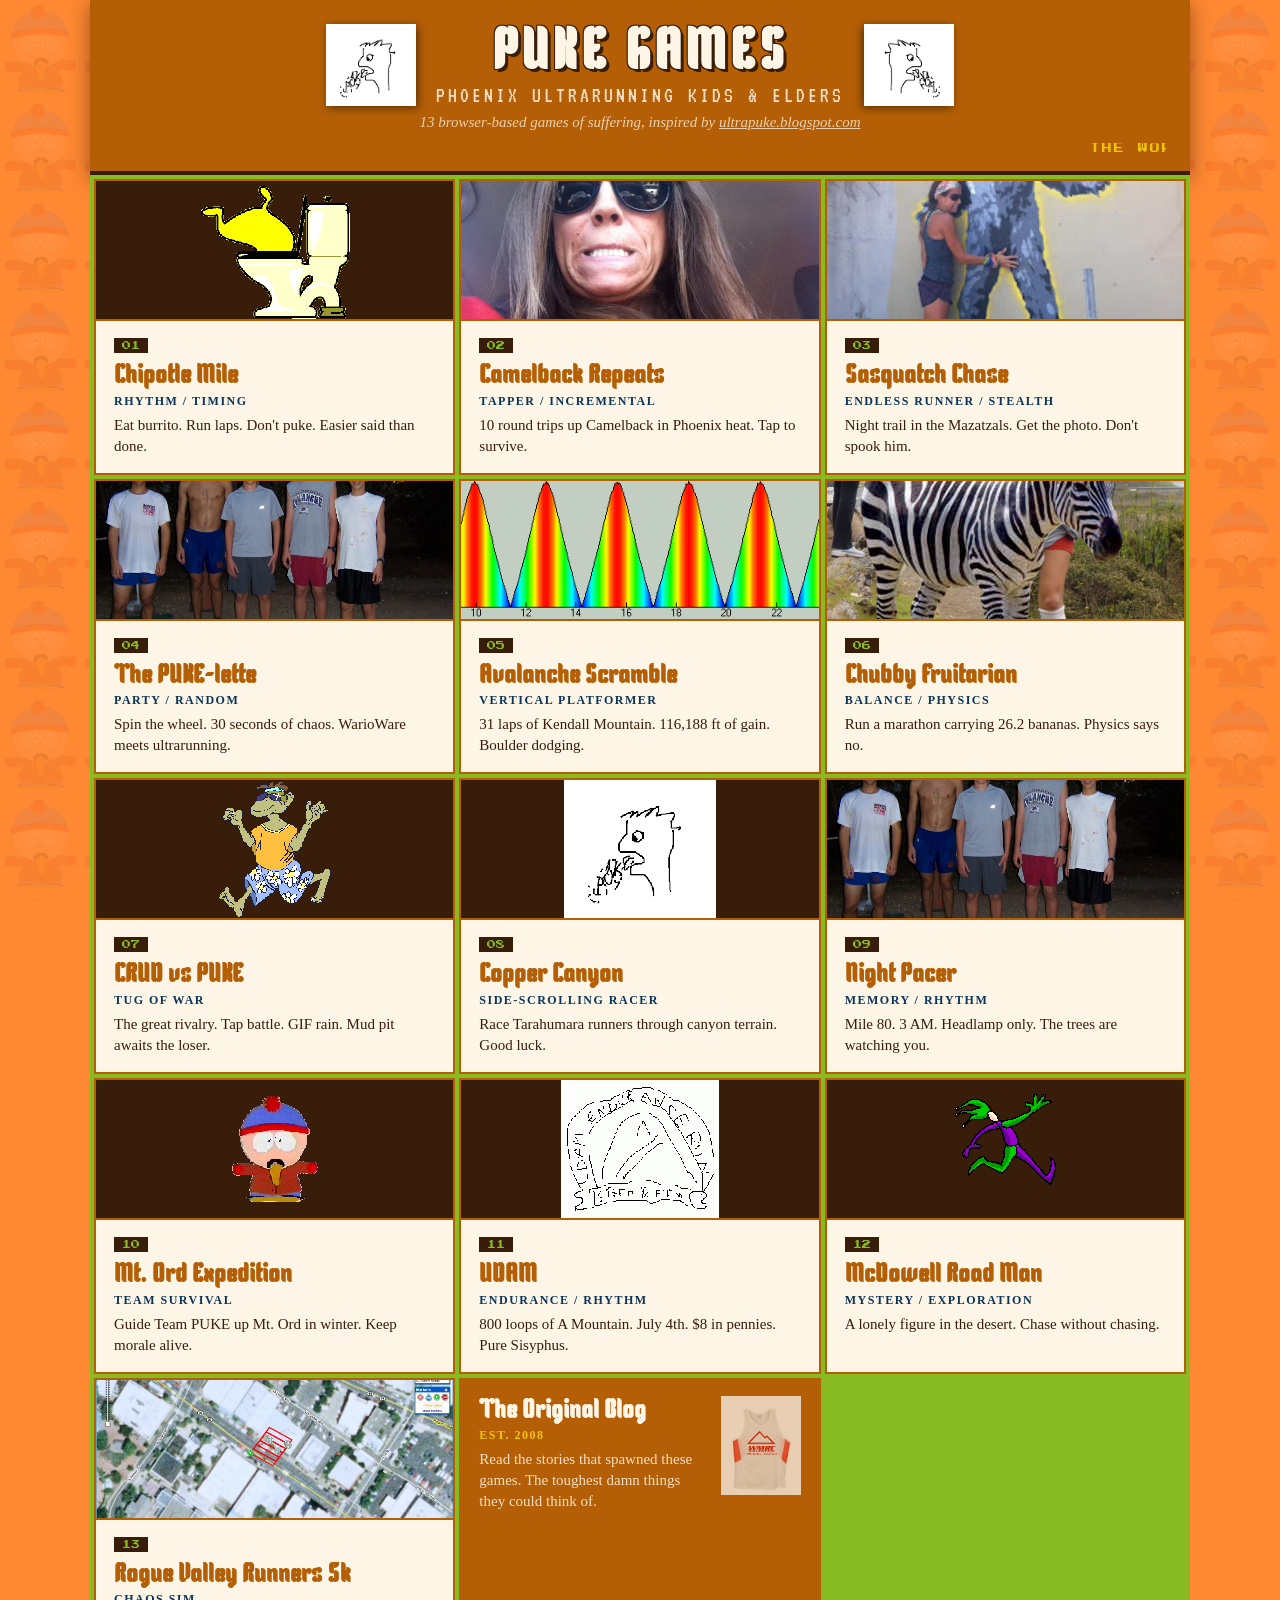
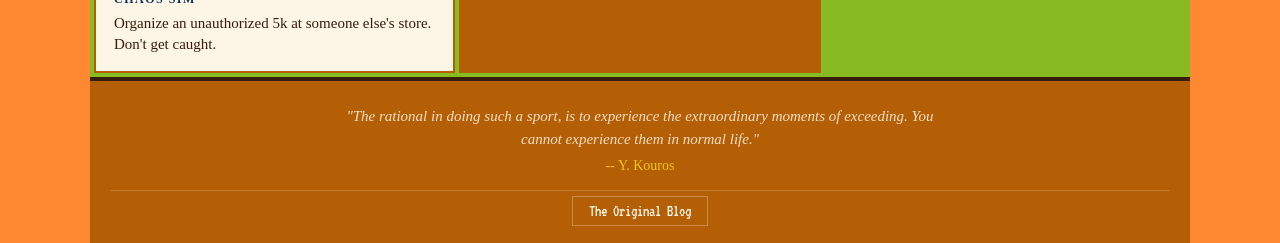
<file: index.html>
<!DOCTYPE html>
<html lang="en">
<head>
    <meta charset="UTF-8">
    <meta name="viewport" content="width=device-width, initial-scale=1.0">
    <title>PUKE Games - Phoenix Ultrarunning Kids & Elders</title>
    <link rel="stylesheet" href="shared/style.css">
    <link rel="stylesheet" href="shared/hub.css">
    <meta name="description" content="13 browser-based games inspired by the legends and lunacy of Phoenix Ultrarunning Kids & Elders (PUKE).">
</head>
<body>
    <!-- Tiled background like the original blog -->
    <div class="blog-bg"></div>

    <div class="hub-wrapper">
        <header class="hub-header">
            <div class="header-top">
                <img src="assets/puke-shirt.gif" alt="PUKE Logo" class="puke-logo">
                <div class="header-text">
                    <h1>PUKE GAMES</h1>
                    <div class="subtitle">Phoenix Ultrarunning Kids & Elders</div>
                </div>
                <img src="assets/puke-shirt.gif" alt="PUKE Logo" class="puke-logo puke-logo-right">
            </div>
            <div class="tagline">13 browser-based games of suffering, inspired by <a href="https://ultrapuke.blogspot.com" target="_blank" rel="noopener">ultrapuke.blogspot.com</a></div>
            <marquee behavior="scroll" direction="left" scrollamount="4" class="header-announce">THE WORLD NEEDS THE RE-BIRTH OF PUKE. &nbsp;&nbsp;&nbsp; THE WORLD NEEDS THE RE-BIRTH OF PUKE. &nbsp;&nbsp;&nbsp; THE WORLD NEEDS THE RE-BIRTH OF PUKE.</marquee>
        </header>

        <main class="hub-content">
            <div class="games-grid">
                <a href="games/chipotle-mile/" class="game-card featured">
                    <div class="card-img">
                        <img src="assets/dog-toilet.gif" alt="PUKE vibes" loading="lazy">
                    </div>
                    <div class="card-inner">
                        <div class="game-number">01</div>
                        <h2>Chipotle Mile</h2>
                        <div class="game-type">Rhythm / Timing</div>
                        <div class="game-desc">Eat burrito. Run laps. Don't puke. Easier said than done.</div>
                    </div>
                </a>

                <a href="games/camelback-repeats/" class="game-card featured">
                    <div class="card-img">
                        <img src="assets/camelback.jpg" alt="Camelback" loading="lazy">
                    </div>
                    <div class="card-inner">
                        <div class="game-number">02</div>
                        <h2>Camelback Repeats</h2>
                        <div class="game-type">Tapper / Incremental</div>
                        <div class="game-desc">10 round trips up Camelback in Phoenix heat. Tap to survive.</div>
                    </div>
                </a>

                <a href="games/sasquatch-chase/" class="game-card featured">
                    <div class="card-img">
                        <img src="assets/sasquatch-sighting.jpg" alt="Sasquatch sighting in the Mazatzals" loading="lazy">
                    </div>
                    <div class="card-inner">
                        <div class="game-number">03</div>
                        <h2>Sasquatch Chase</h2>
                        <div class="game-type">Endless Runner / Stealth</div>
                        <div class="game-desc">Night trail in the Mazatzals. Get the photo. Don't spook him.</div>
                    </div>
                </a>

                <a href="games/puke-lette/" class="game-card featured">
                    <div class="card-img">
                        <img src="assets/puke-runners.jpg" alt="PUKE runners" loading="lazy">
                    </div>
                    <div class="card-inner">
                        <div class="game-number">04</div>
                        <h2>The PUKE-lette</h2>
                        <div class="game-type">Party / Random</div>
                        <div class="game-desc">Spin the wheel. 30 seconds of chaos. WarioWare meets ultrarunning.</div>
                    </div>
                </a>

                <a href="games/avalanche-scramble/" class="game-card featured">
                    <div class="card-img">
                        <img src="assets/avalanche-profile.png" alt="Avalanche 50K elevation profile" loading="lazy">
                    </div>
                    <div class="card-inner">
                        <div class="game-number">05</div>
                        <h2>Avalanche Scramble</h2>
                        <div class="game-type">Vertical Platformer</div>
                        <div class="game-desc">31 laps of Kendall Mountain. 116,188 ft of gain. Boulder dodging.</div>
                    </div>
                </a>

                <a href="games/chubby-fruitarian/" class="game-card featured">
                    <div class="card-img">
                        <img src="assets/running-with-zebras.jpg" alt="Running with zebras" loading="lazy">
                    </div>
                    <div class="card-inner">
                        <div class="game-number">06</div>
                        <h2>Chubby Fruitarian</h2>
                        <div class="game-type">Balance / Physics</div>
                        <div class="game-desc">Run a marathon carrying 26.2 bananas. Physics says no.</div>
                    </div>
                </a>

                <a href="games/crud-vs-puke/" class="game-card featured">
                    <div class="card-img">
                        <img src="assets/ape-dude.gif" alt="The CRUD vs PUKE rivalry" loading="lazy">
                    </div>
                    <div class="card-inner">
                        <div class="game-number">07</div>
                        <h2>CRUD vs PUKE</h2>
                        <div class="game-type">Tug of War</div>
                        <div class="game-desc">The great rivalry. Tap battle. GIF rain. Mud pit awaits the loser.</div>
                    </div>
                </a>

                <a href="games/copper-canyon/" class="game-card featured">
                    <div class="card-img">
                        <img src="assets/puke-shirt.gif" alt="PUKE racing" loading="lazy">
                    </div>
                    <div class="card-inner">
                        <div class="game-number">08</div>
                        <h2>Copper Canyon</h2>
                        <div class="game-type">Side-Scrolling Racer</div>
                        <div class="game-desc">Race Tarahumara runners through canyon terrain. Good luck.</div>
                    </div>
                </a>

                <a href="games/night-pacer/" class="game-card featured">
                    <div class="card-img">
                        <img src="assets/kachina-night-run.jpg" alt="Kachina Relief 12-hour night run" loading="lazy">
                    </div>
                    <div class="card-inner">
                        <div class="game-number">09</div>
                        <h2>Night Pacer</h2>
                        <div class="game-type">Memory / Rhythm</div>
                        <div class="game-desc">Mile 80. 3 AM. Headlamp only. The trees are watching you.</div>
                    </div>
                </a>

                <a href="games/mt-ord/" class="game-card featured">
                    <div class="card-img">
                        <img src="assets/stan-puking.gif" alt="Mt. Ord suffering" loading="lazy">
                    </div>
                    <div class="card-inner">
                        <div class="game-number">10</div>
                        <h2>Mt. Ord Expedition</h2>
                        <div class="game-type">Team Survival</div>
                        <div class="game-desc">Guide Team PUKE up Mt. Ord in winter. Keep morale alive.</div>
                    </div>
                </a>

                <a href="games/udam/" class="game-card featured">
                    <div class="card-img">
                        <img src="assets/nicksucks.gif" alt="UDAM" loading="lazy">
                    </div>
                    <div class="card-inner">
                        <div class="game-number">11</div>
                        <h2>UDAM</h2>
                        <div class="game-type">Endurance / Rhythm</div>
                        <div class="game-desc">800 loops of A Mountain. July 4th. $8 in pennies. Pure Sisyphus.</div>
                    </div>
                </a>

                <a href="games/mcdowell-road-man/" class="game-card featured">
                    <div class="card-img">
                        <img src="assets/running-fool.gif" alt="The Road Man" loading="lazy">
                    </div>
                    <div class="card-inner">
                        <div class="game-number">12</div>
                        <h2>McDowell Road Man</h2>
                        <div class="game-type">Mystery / Exploration</div>
                        <div class="game-desc">A lonely figure in the desert. Chase without chasing.</div>
                    </div>
                </a>

                <a href="games/rogue-valley-5k/" class="game-card featured">
                    <div class="card-img">
                        <img src="assets/rogue-valley-5k.jpg" alt="Rogue Valley Runners 5K" loading="lazy">
                    </div>
                    <div class="card-inner">
                        <div class="game-number">13</div>
                        <h2>Rogue Valley Runners 5k</h2>
                        <div class="game-type">Chaos Sim</div>
                        <div class="game-desc">Organize an unauthorized 5k at someone else's store. Don't get caught.</div>
                    </div>
                </a>

                <a href="https://ultrapuke.blogspot.com" target="_blank" rel="noopener" class="game-card blog-card">
                    <div class="card-inner">
                        <img src="assets/wmrc-singlet.jpg" alt="WMRC Singlet" class="blog-card-img">
                        <h2>The Original Blog</h2>
                        <div class="game-type">Est. 2008</div>
                        <div class="game-desc">Read the stories that spawned these games. The toughest damn things they could think of.</div>
                    </div>
                </a>
            </div>
        </main>

        <footer class="hub-footer">
            <div class="footer-quote">"The rational in doing such a sport, is to experience the extraordinary moments of exceeding. You cannot experience them in normal life."</div>
            <div class="quote-author">-- Y. Kouros</div>
            <div class="footer-links">
                <a href="https://ultrapuke.blogspot.com" target="_blank" rel="noopener">The Original Blog</a>
            </div>
        </footer>
    </div>
    <!-- 90s cursor circle effect -->
    <script>
    (function() {
        var text = 'Ultra P.U.K.E. \u2022 ';
        var chars = text.split('');
        var radius = 60;
        var speed = 0.04;
        var angle = 0;
        var mouseX = -200, mouseY = -200;
        var curX = -200, curY = -200;
        var ease = 0.1;

        // Create character spans
        var els = [];
        chars.forEach(function(ch) {
            var span = document.createElement('span');
            span.textContent = ch;
            span.style.cssText =
                'position:fixed;top:0;left:0;pointer-events:none;z-index:9999;' +
                'font-family:"Press Start 2P",monospace;font-size:10px;font-weight:bold;' +
                'color:#f1c40f;text-shadow:1px 1px 0 #371d0a;' +
                'will-change:transform;';
            document.body.appendChild(span);
            els.push(span);
        });

        document.addEventListener('mousemove', function(e) {
            mouseX = e.clientX;
            mouseY = e.clientY;
        });

        function animate() {
            // Ease the circle center toward the mouse
            curX += (mouseX - curX) * ease;
            curY += (mouseY - curY) * ease;

            angle += speed;

            for (var i = 0; i < els.length; i++) {
                var a = angle + (i * (2 * Math.PI / els.length));
                var x = curX + Math.cos(a) * radius - 5;
                var y = curY + Math.sin(a) * radius - 6;
                els[i].style.transform = 'translate(' + x + 'px,' + y + 'px) rotate(' + (a + Math.PI/2) + 'rad)';
            }

            requestAnimationFrame(animate);
        }

        // Only run on non-touch devices (no point on mobile)
        if (!('ontouchstart' in window)) {
            animate();
        } else {
            els.forEach(function(el) { el.remove(); });
        }
    })();
    </script>
</body>
</html>
</file>
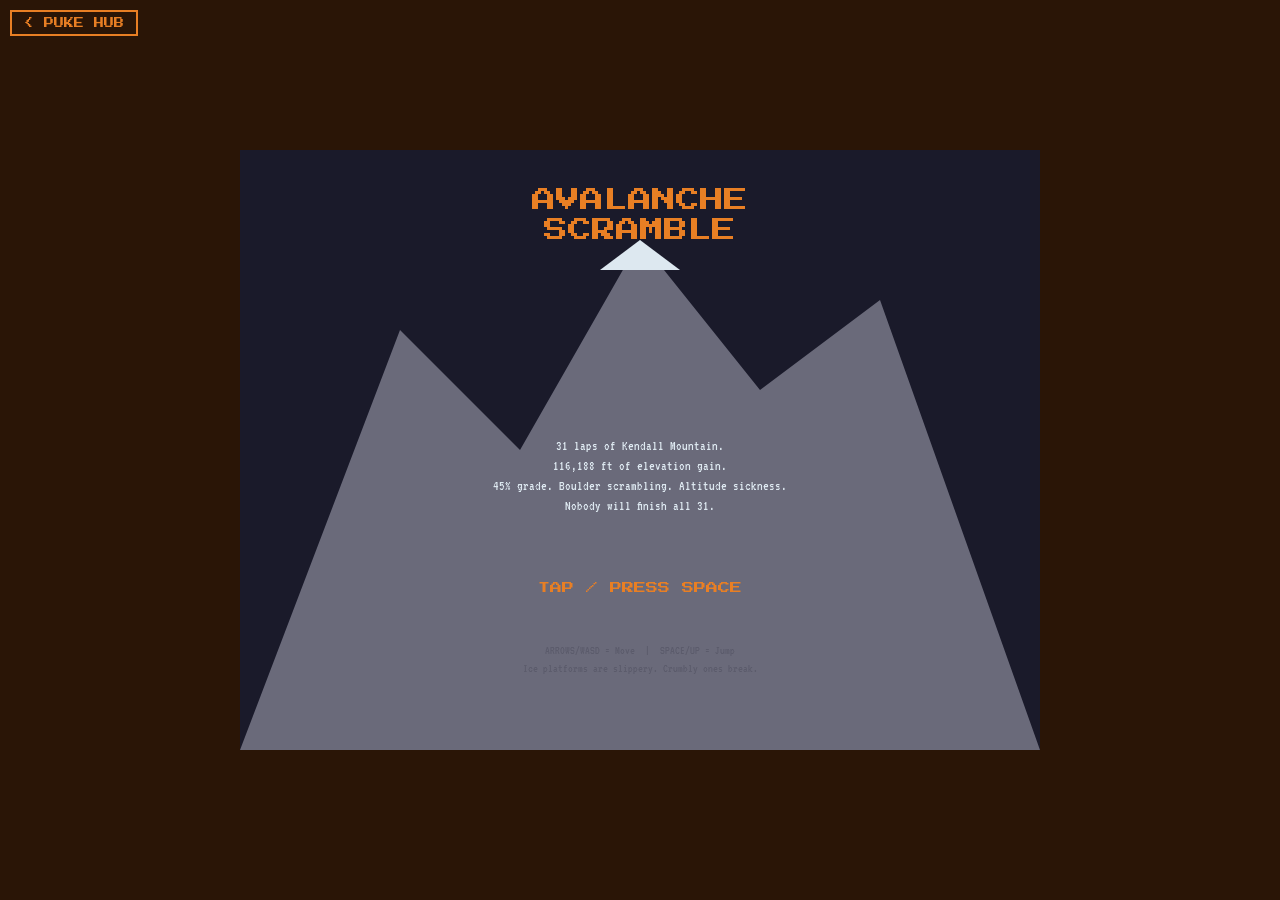
<file: games/avalanche-scramble/index.html>
<!DOCTYPE html>
<html lang="en">
<head>
    <meta charset="UTF-8">
    <meta name="viewport" content="width=device-width, initial-scale=1.0">
    <title>Avalanche Scramble - PUKE Games</title>
    <link rel="stylesheet" href="../../shared/style.css">
</head>
<body>
    <a href="../../" class="back-btn">&lt; PUKE HUB</a>
    <div class="game-container">
        <canvas id="game"></canvas>
    </div>
    <script src="game.js"></script>
</body>
</html>
</file>
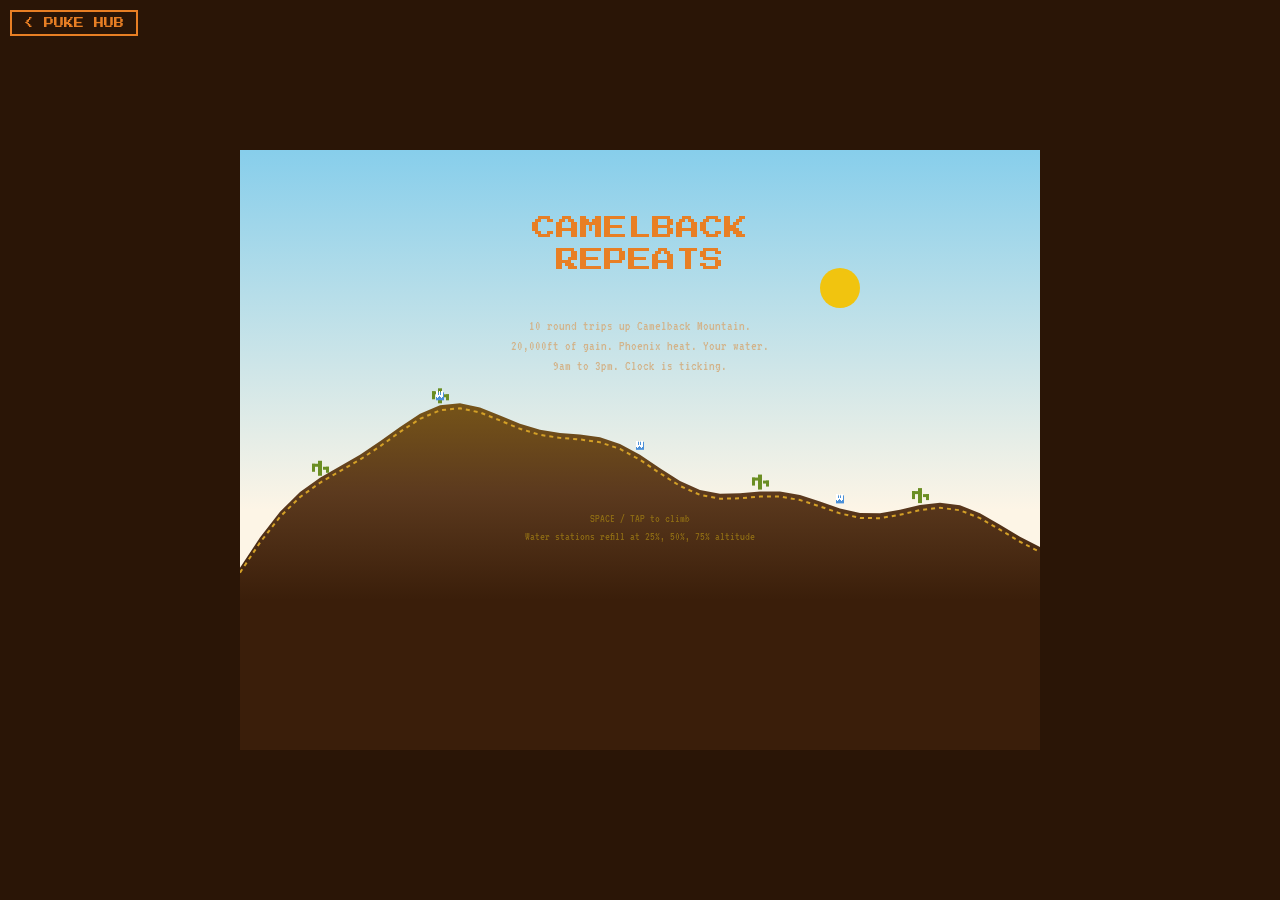
<file: games/camelback-repeats/index.html>
<!DOCTYPE html>
<html lang="en">
<head>
    <meta charset="UTF-8">
    <meta name="viewport" content="width=device-width, initial-scale=1.0">
    <title>Camelback Repeats - PUKE Games</title>
    <link rel="stylesheet" href="../../shared/style.css">
    <style>
        canvas { background: #1a0a02; }
    </style>
</head>
<body>
    <a href="../../" class="back-btn">&lt; PUKE HUB</a>
    <div class="game-container">
        <canvas id="game"></canvas>
    </div>
    <script src="game.js"></script>
</body>
</html>
</file>
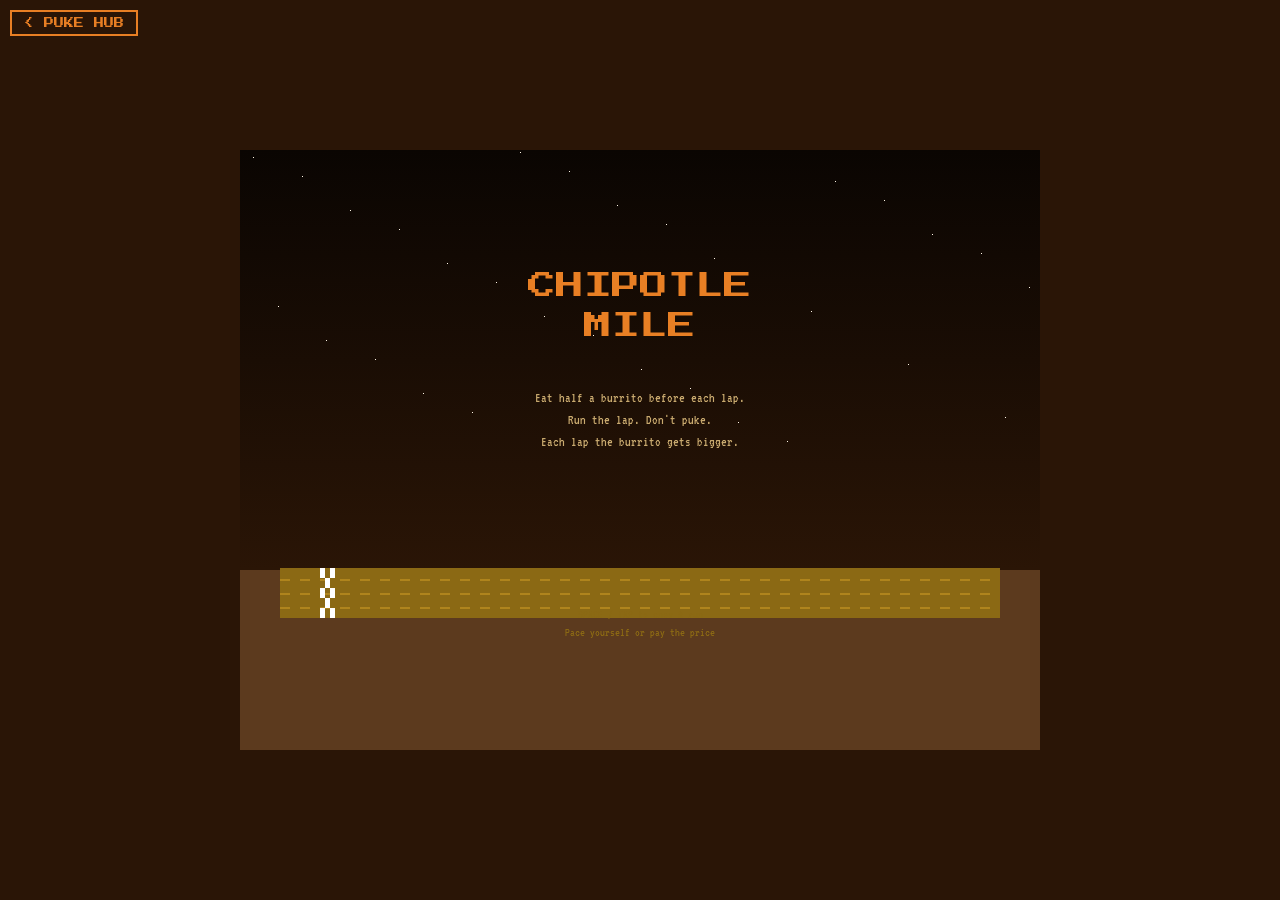
<file: games/chipotle-mile/index.html>
<!DOCTYPE html>
<html lang="en">
<head>
    <meta charset="UTF-8">
    <meta name="viewport" content="width=device-width, initial-scale=1.0">
    <title>Chipotle Mile - PUKE Games</title>
    <link rel="stylesheet" href="../../shared/style.css">
    <style>
        canvas { background: #1a0a02; }
    </style>
</head>
<body>
    <a href="../../" class="back-btn">&lt; PUKE HUB</a>
    <div class="game-container">
        <canvas id="game"></canvas>
    </div>
    <script src="game.js"></script>
</body>
</html>
</file>
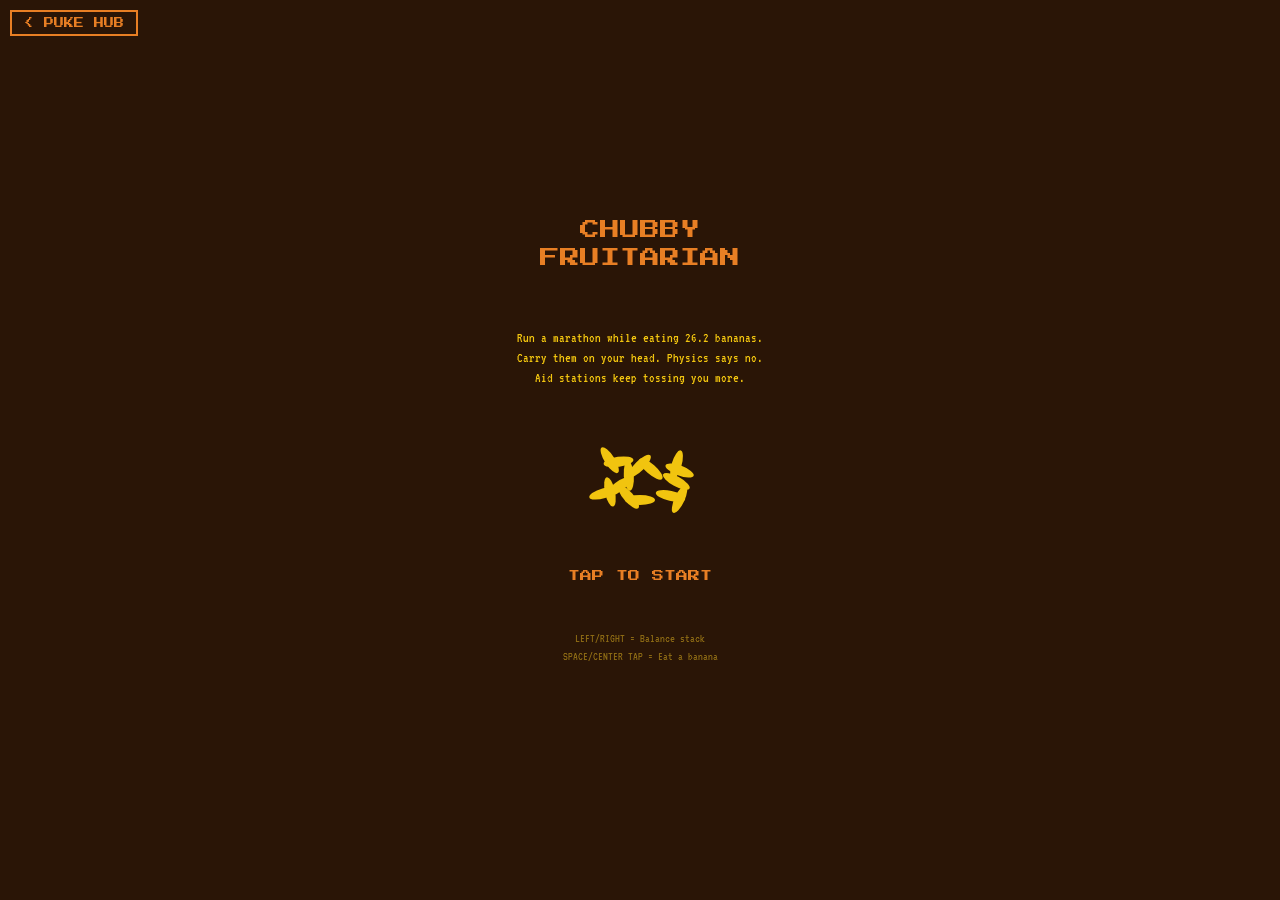
<file: games/chubby-fruitarian/index.html>
<!DOCTYPE html>
<html lang="en">
<head>
    <meta charset="UTF-8">
    <meta name="viewport" content="width=device-width, initial-scale=1.0">
    <title>Chubby Fruitarian - PUKE Games</title>
    <link rel="stylesheet" href="../../shared/style.css">
</head>
<body>
    <a href="../../" class="back-btn">&lt; PUKE HUB</a>
    <div class="game-container">
        <canvas id="game"></canvas>
    </div>
    <script src="game.js"></script>
</body>
</html>
</file>
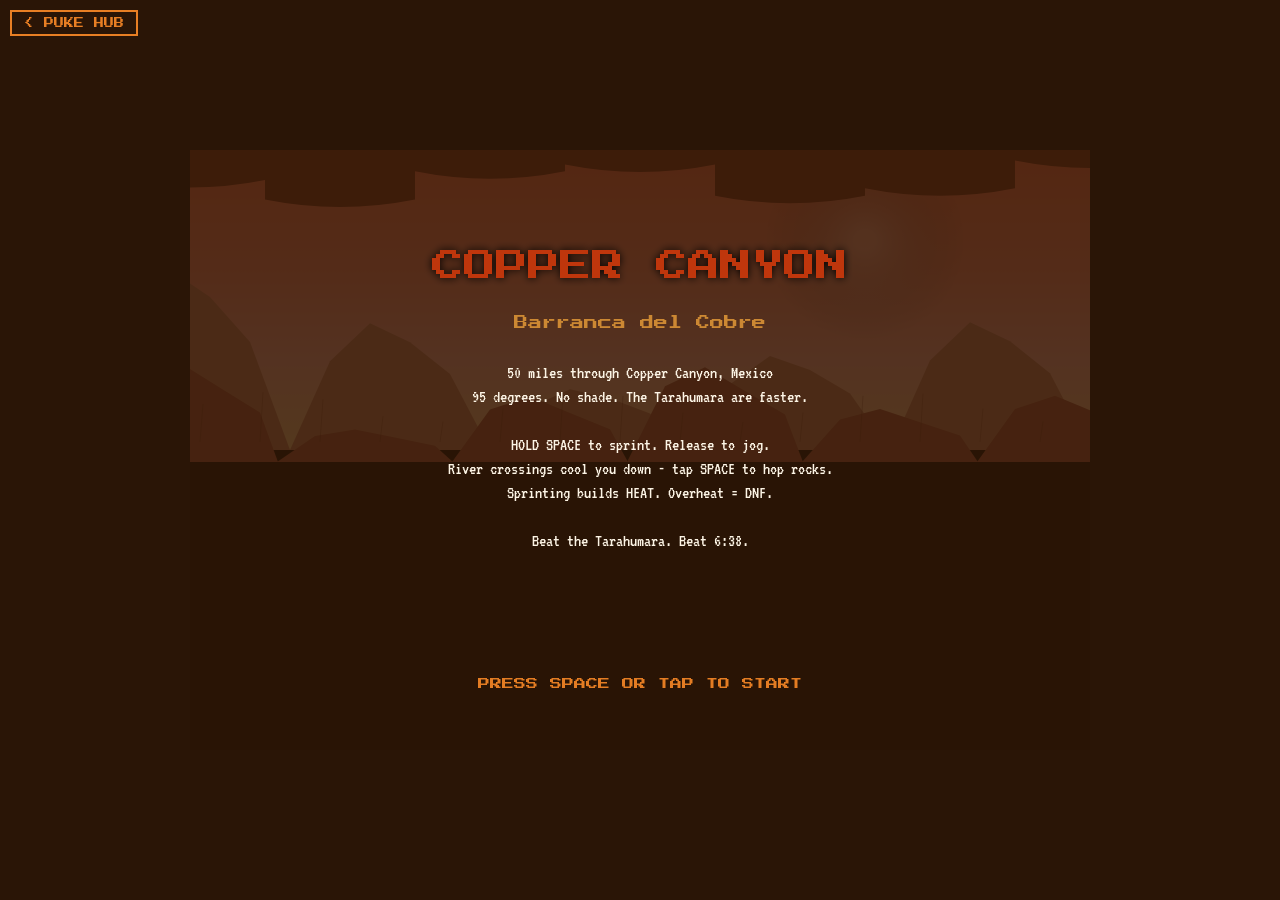
<file: games/copper-canyon/index.html>
<!DOCTYPE html>
<html lang="en">
<head>
    <meta charset="UTF-8">
    <meta name="viewport" content="width=device-width, initial-scale=1.0">
    <title>Copper Canyon - PUKE Games</title>
    <link rel="stylesheet" href="../../shared/style.css">
</head>
<body>
    <a href="../../" class="back-btn">&lt; PUKE HUB</a>
    <div class="game-container">
        <canvas id="game"></canvas>
    </div>
    <script src="game.js"></script>
</body>
</html>
</file>
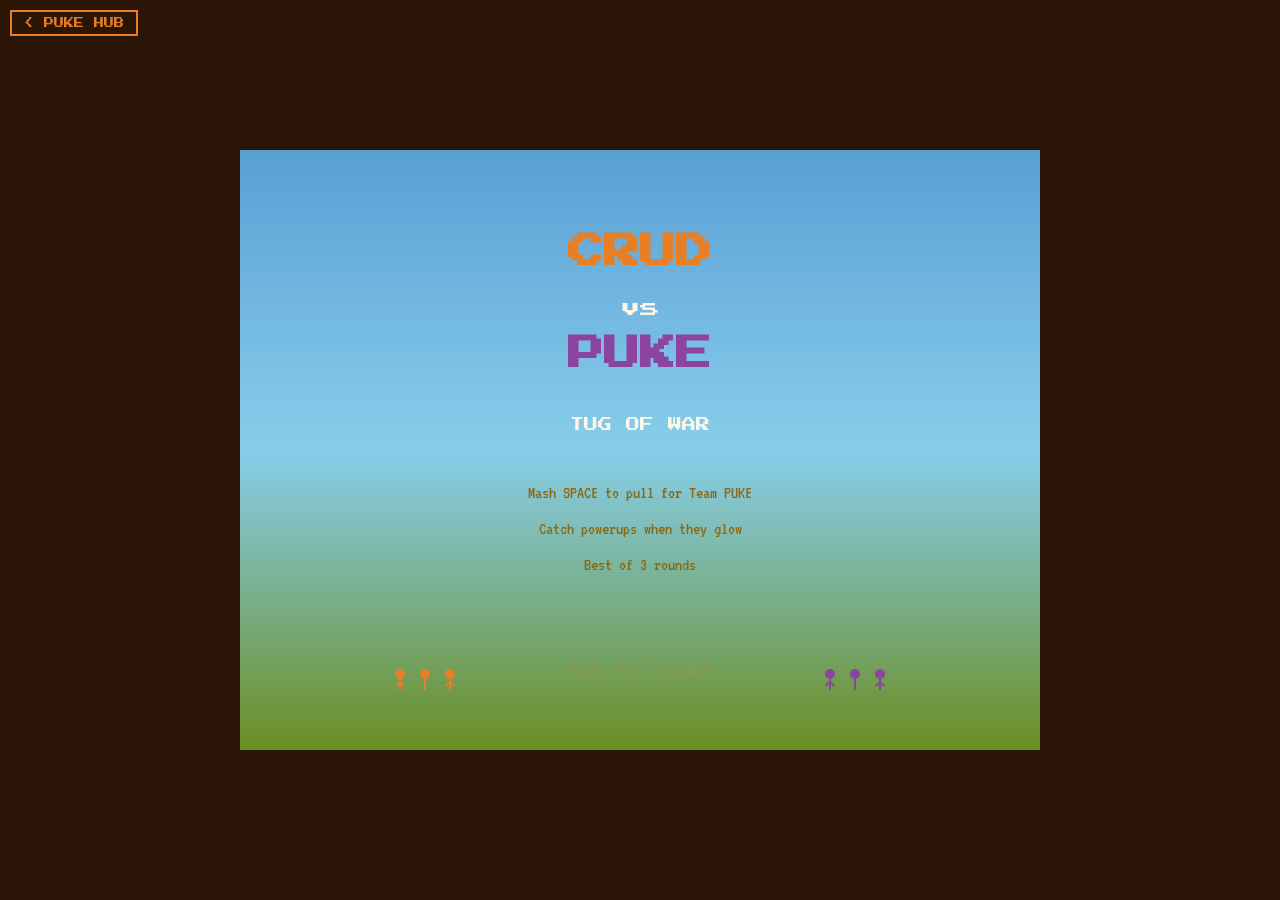
<file: games/crud-vs-puke/index.html>
<!DOCTYPE html>
<html lang="en">
<head>
    <meta charset="UTF-8">
    <meta name="viewport" content="width=device-width, initial-scale=1.0">
    <title>CRUD vs PUKE - PUKE Games</title>
    <link rel="stylesheet" href="../../shared/style.css">
</head>
<body>
    <a href="../../" class="back-btn">&lt; PUKE HUB</a>
    <div class="game-container">
        <canvas id="game"></canvas>
    </div>
    <script src="game.js"></script>
</body>
</html>
</file>
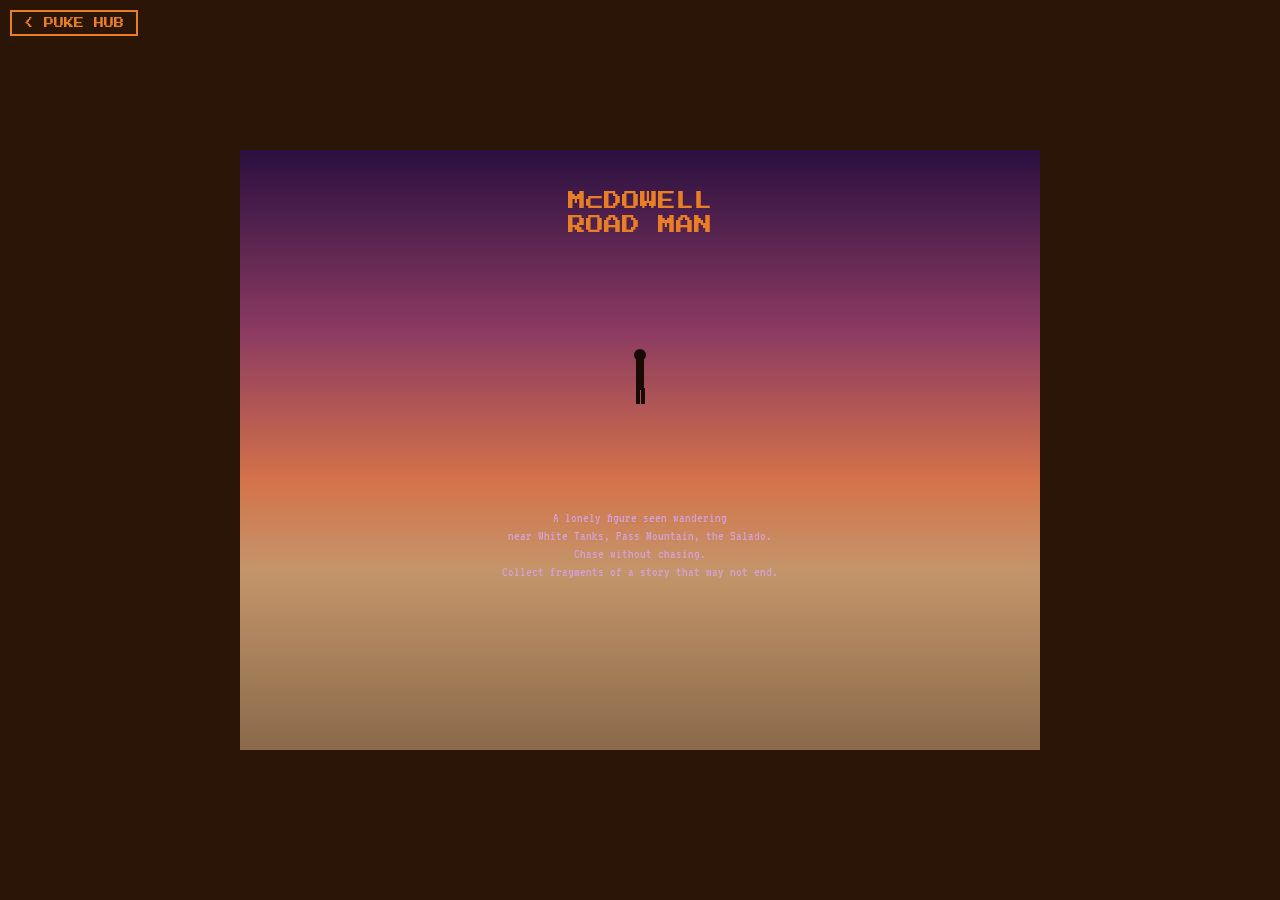
<file: games/mcdowell-road-man/index.html>
<!DOCTYPE html>
<html lang="en">
<head>
    <meta charset="UTF-8">
    <meta name="viewport" content="width=device-width, initial-scale=1.0">
    <title>McDowell Road Man - PUKE Games</title>
    <link rel="stylesheet" href="../../shared/style.css">
</head>
<body>
    <a href="../../" class="back-btn">&lt; PUKE HUB</a>
    <div class="game-container">
        <canvas id="game"></canvas>
    </div>
    <script src="game.js"></script>
</body>
</html>
</file>
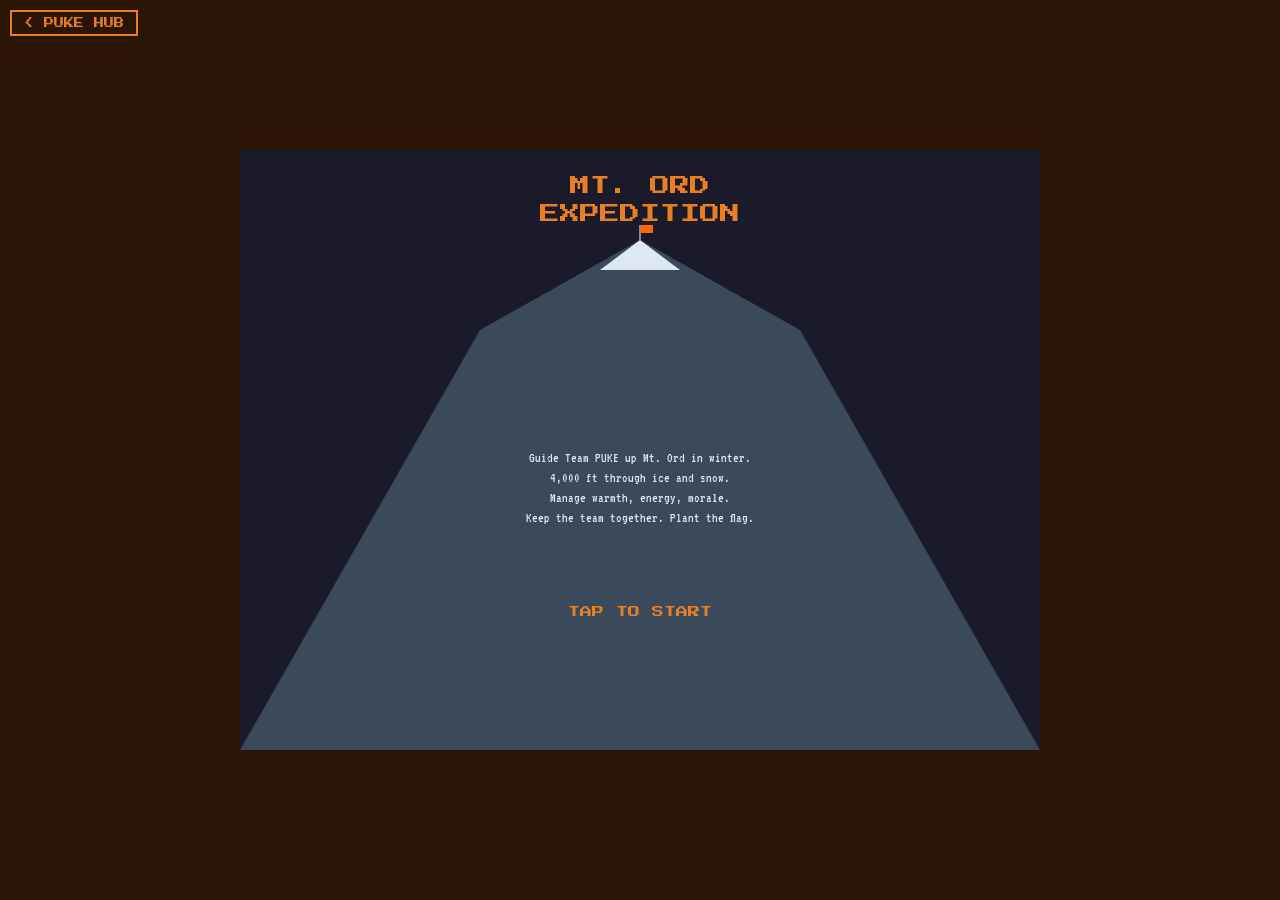
<file: games/mt-ord/index.html>
<!DOCTYPE html>
<html lang="en">
<head>
    <meta charset="UTF-8">
    <meta name="viewport" content="width=device-width, initial-scale=1.0">
    <title>Mt. Ord Expedition - PUKE Games</title>
    <link rel="stylesheet" href="../../shared/style.css">
</head>
<body>
    <a href="../../" class="back-btn">&lt; PUKE HUB</a>
    <div class="game-container">
        <canvas id="game"></canvas>
    </div>
    <script src="game.js"></script>
</body>
</html>
</file>
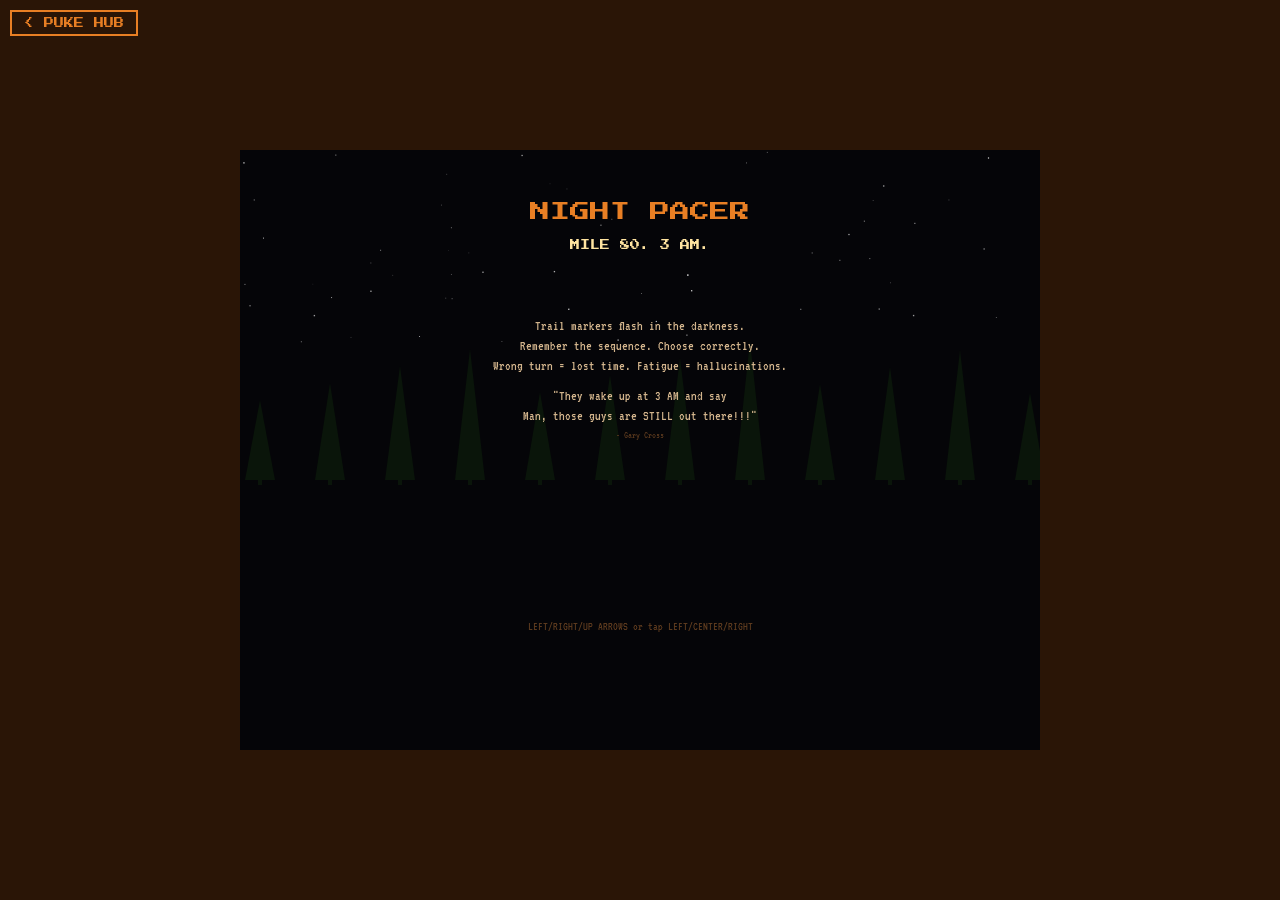
<file: games/night-pacer/index.html>
<!DOCTYPE html>
<html lang="en">
<head>
    <meta charset="UTF-8">
    <meta name="viewport" content="width=device-width, initial-scale=1.0">
    <title>Night Pacer - PUKE Games</title>
    <link rel="stylesheet" href="../../shared/style.css">
</head>
<body>
    <a href="../../" class="back-btn">&lt; PUKE HUB</a>
    <div class="game-container">
        <canvas id="game"></canvas>
    </div>
    <script src="game.js"></script>
</body>
</html>
</file>
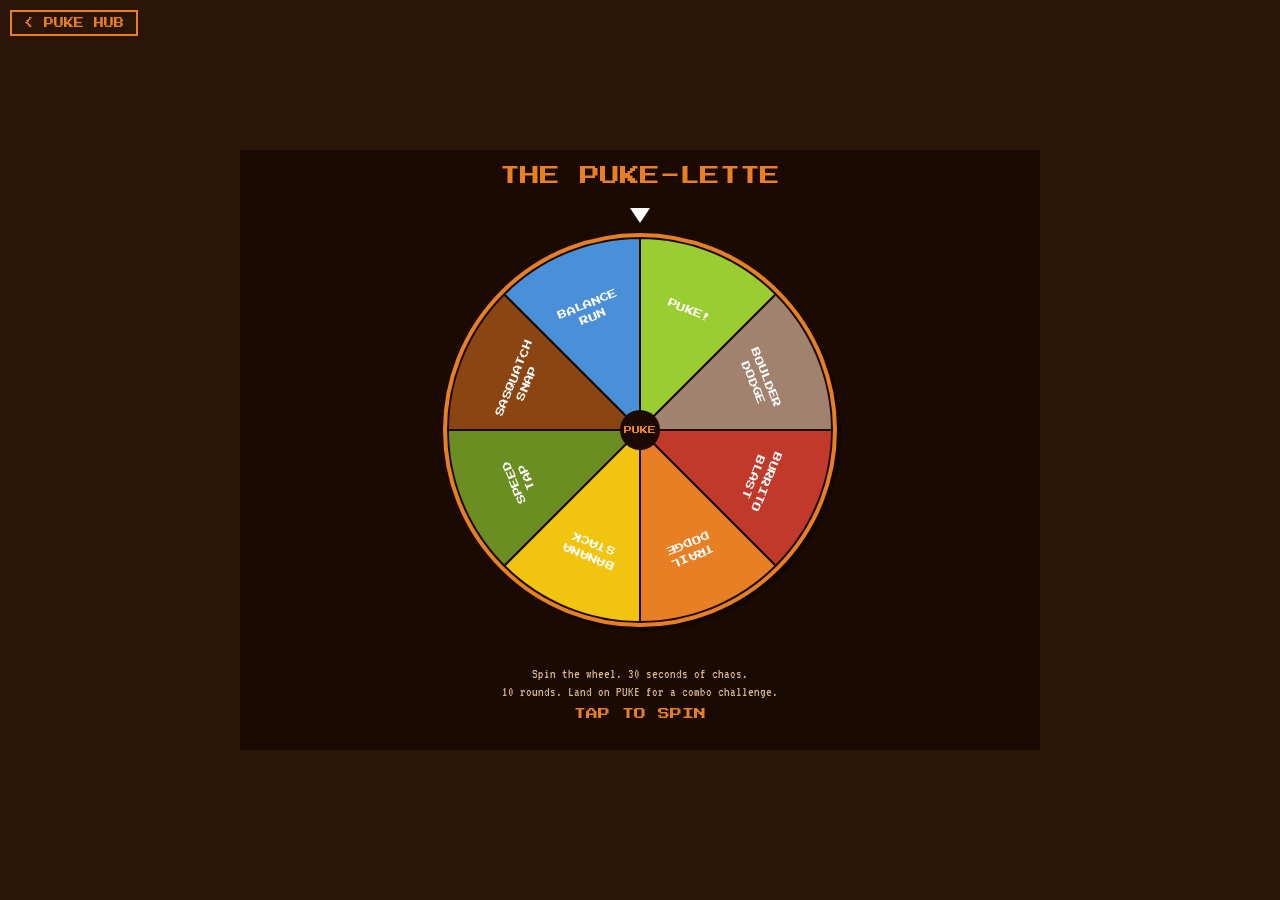
<file: games/puke-lette/index.html>
<!DOCTYPE html>
<html lang="en">
<head>
    <meta charset="UTF-8">
    <meta name="viewport" content="width=device-width, initial-scale=1.0">
    <title>The PUKE-lette - PUKE Games</title>
    <link rel="stylesheet" href="../../shared/style.css">
</head>
<body>
    <a href="../../" class="back-btn">&lt; PUKE HUB</a>
    <div class="game-container">
        <canvas id="game"></canvas>
    </div>
    <script src="game.js"></script>
</body>
</html>
</file>
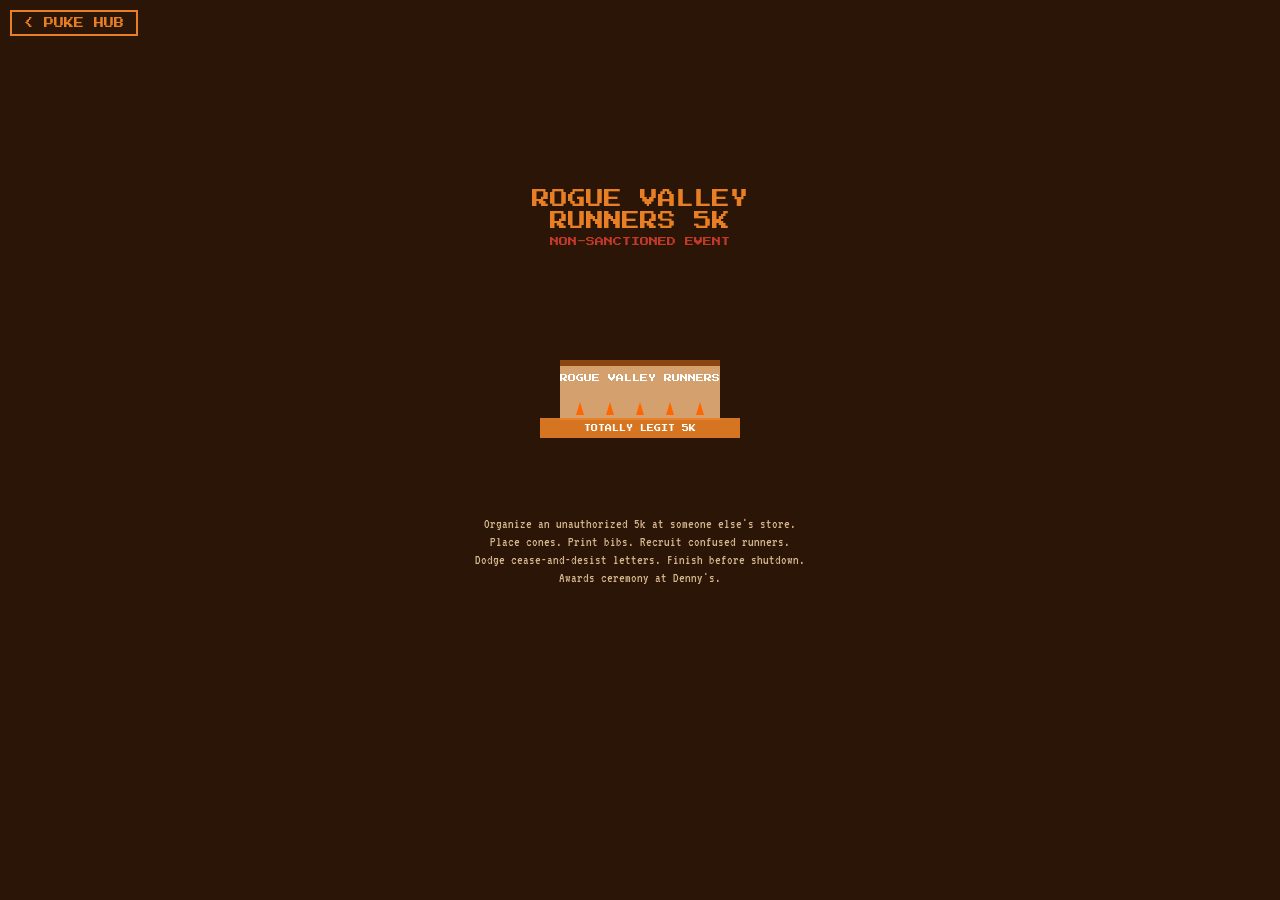
<file: games/rogue-valley-5k/index.html>
<!DOCTYPE html>
<html lang="en">
<head>
    <meta charset="UTF-8">
    <meta name="viewport" content="width=device-width, initial-scale=1.0">
    <title>Rogue Valley Runners 5k - PUKE Games</title>
    <link rel="stylesheet" href="../../shared/style.css">
</head>
<body>
    <a href="../../" class="back-btn">&lt; PUKE HUB</a>
    <div class="game-container">
        <canvas id="game"></canvas>
    </div>
    <script src="game.js"></script>
</body>
</html>
</file>
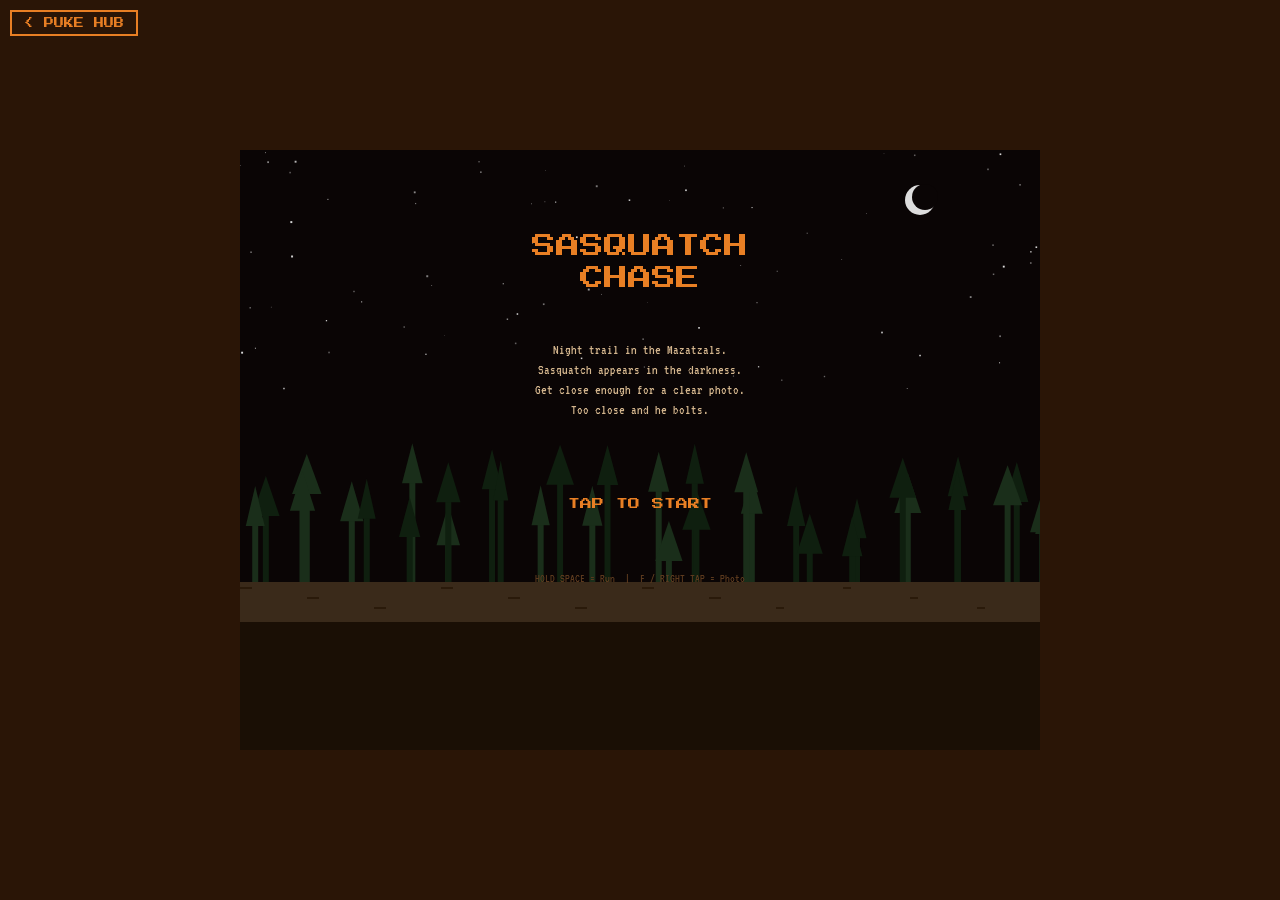
<file: games/sasquatch-chase/index.html>
<!DOCTYPE html>
<html lang="en">
<head>
    <meta charset="UTF-8">
    <meta name="viewport" content="width=device-width, initial-scale=1.0">
    <title>Sasquatch Chase - PUKE Games</title>
    <link rel="stylesheet" href="../../shared/style.css">
    <style>
        canvas { background: #0a0505; }
    </style>
</head>
<body>
    <a href="../../" class="back-btn">&lt; PUKE HUB</a>
    <div class="game-container">
        <canvas id="game"></canvas>
    </div>
    <script src="game.js"></script>
</body>
</html>
</file>
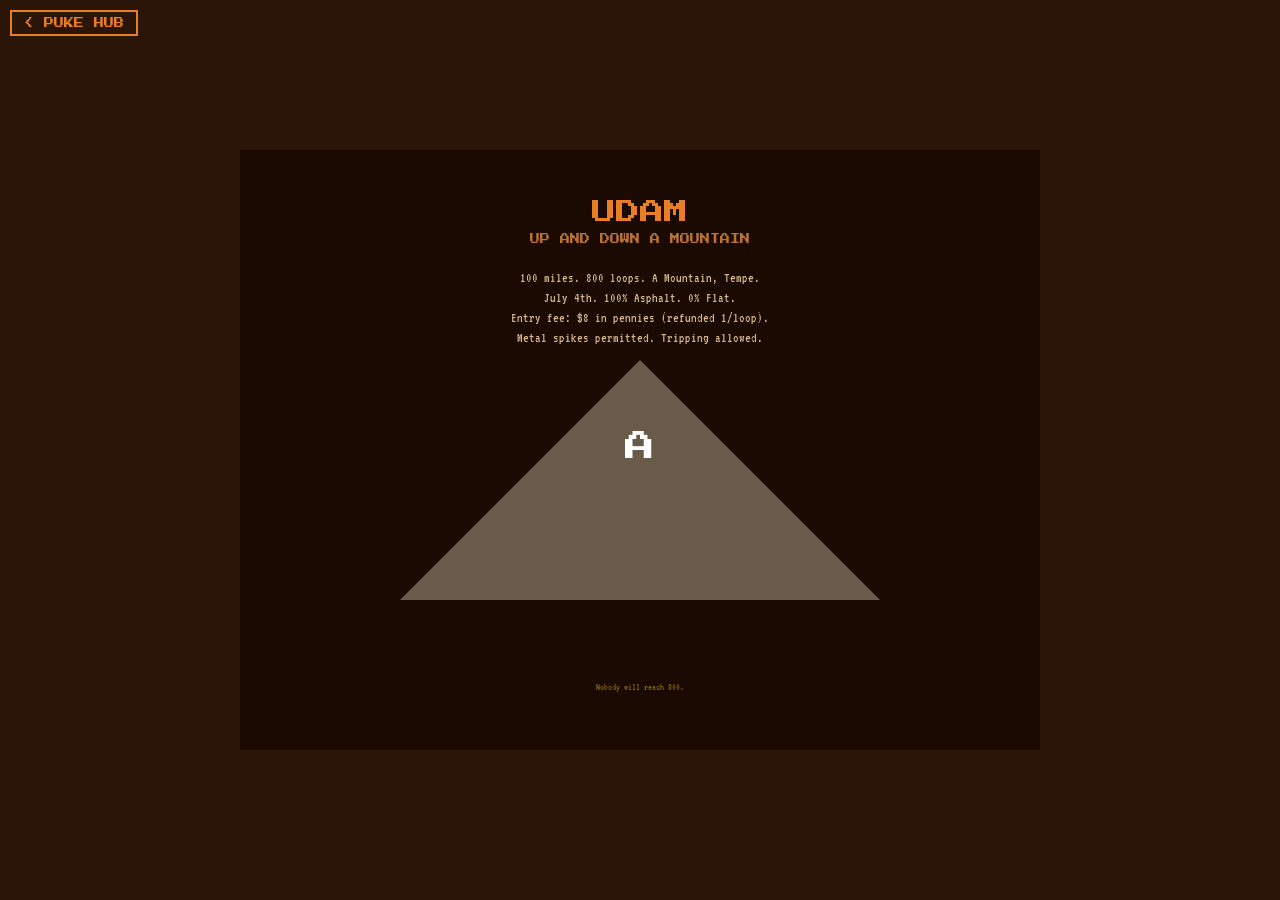
<file: games/udam/index.html>
<!DOCTYPE html>
<html lang="en">
<head>
    <meta charset="UTF-8">
    <meta name="viewport" content="width=device-width, initial-scale=1.0">
    <title>UDAM - PUKE Games</title>
    <link rel="stylesheet" href="../../shared/style.css">
</head>
<body>
    <a href="../../" class="back-btn">&lt; PUKE HUB</a>
    <div class="game-container">
        <canvas id="game"></canvas>
    </div>
    <script src="game.js"></script>
</body>
</html>
</file>
<file: shared/style.css>
/* PUKE Games - Shared Styles */
/* Orange/green/brown blog aesthetic */

@import url('https://fonts.googleapis.com/css2?family=Press+Start+2P&family=VT323&display=swap');

:root {
    --puke-orange: #e87f24;
    --puke-green: #6b8e23;
    --puke-brown: #8b4513;
    --puke-cream: #fdf5e6;
    --puke-dark: #2a1506;
    --puke-red: #c0392b;
    --puke-yellow: #f1c40f;
    --puke-tan: #d2b48c;
    --puke-light-green: #9acd32;
}

* {
    margin: 0;
    padding: 0;
    box-sizing: border-box;
}

body {
    background: var(--puke-dark);
    color: var(--puke-cream);
    font-family: 'VT323', monospace;
    overflow: hidden;
    user-select: none;
    -webkit-user-select: none;
}

/* Game canvas container */
.game-container {
    width: 100vw;
    height: 100vh;
    display: flex;
    flex-direction: column;
    align-items: center;
    justify-content: center;
}

canvas {
    display: block;
    image-rendering: pixelated;
    image-rendering: crisp-edges;
}

/* HUD overlay */
.hud {
    position: fixed;
    top: 0;
    left: 0;
    right: 0;
    padding: 10px 20px;
    display: flex;
    justify-content: space-between;
    align-items: center;
    font-family: 'Press Start 2P', monospace;
    font-size: 14px;
    color: var(--puke-orange);
    z-index: 100;
    pointer-events: none;
    text-shadow: 2px 2px 0 var(--puke-dark);
}

.hud-left, .hud-right, .hud-center {
    display: flex;
    gap: 20px;
    align-items: center;
}

/* Meters / bars */
.meter {
    width: 150px;
    height: 16px;
    background: var(--puke-dark);
    border: 2px solid var(--puke-orange);
    position: relative;
    overflow: hidden;
}

.meter-fill {
    height: 100%;
    transition: width 0.2s;
}

.meter-fill.danger { background: var(--puke-red); }
.meter-fill.warning { background: var(--puke-yellow); }
.meter-fill.good { background: var(--puke-green); }

/* Screens (title, game over, etc) */
.screen-overlay {
    position: fixed;
    inset: 0;
    background: rgba(42, 21, 6, 0.92);
    display: flex;
    flex-direction: column;
    align-items: center;
    justify-content: center;
    z-index: 200;
    text-align: center;
}

.screen-overlay h1 {
    font-family: 'Press Start 2P', monospace;
    font-size: 28px;
    color: var(--puke-orange);
    text-shadow: 3px 3px 0 var(--puke-brown);
    margin-bottom: 20px;
    line-height: 1.4;
}

.screen-overlay h2 {
    font-family: 'Press Start 2P', monospace;
    font-size: 16px;
    color: var(--puke-green);
    margin-bottom: 30px;
}

.screen-overlay p {
    font-size: 24px;
    color: var(--puke-tan);
    margin-bottom: 15px;
    max-width: 600px;
    line-height: 1.4;
}

.screen-overlay .prompt {
    font-family: 'Press Start 2P', monospace;
    font-size: 12px;
    color: var(--puke-orange);
    animation: blink 1s infinite;
    margin-top: 30px;
}

@keyframes blink {
    0%, 100% { opacity: 1; }
    50% { opacity: 0.3; }
}

/* Back to hub button */
.back-btn {
    position: fixed;
    top: 10px;
    left: 10px;
    font-family: 'Press Start 2P', monospace;
    font-size: 10px;
    color: var(--puke-orange);
    background: var(--puke-dark);
    border: 2px solid var(--puke-orange);
    padding: 6px 12px;
    cursor: pointer;
    z-index: 300;
    pointer-events: all;
    text-decoration: none;
}

.back-btn:hover {
    background: var(--puke-orange);
    color: var(--puke-dark);
}

/* Score display */
.score {
    font-family: 'Press Start 2P', monospace;
    font-size: 20px;
    color: var(--puke-yellow);
    text-shadow: 2px 2px 0 var(--puke-dark);
}

/* Mobile touch support */
@media (max-width: 768px) {
    .hud {
        font-size: 10px;
        padding: 5px 10px;
    }
    .screen-overlay h1 { font-size: 18px; }
    .screen-overlay h2 { font-size: 12px; }
    .screen-overlay p { font-size: 18px; }
    .meter { width: 100px; height: 12px; }
}
</file>
<file: shared/hub.css>
/* Hub page styles - Ultra Puke blog aesthetic */
@import url('https://fonts.googleapis.com/css2?family=Kenia&display=swap');

body {
    overflow-y: auto;
    background: #ff8832; /* Original blog orange */
    min-height: 100vh;
    position: relative;
}

/* Tiled stan-puking.gif background - just like the blog */
.blog-bg {
    position: fixed;
    inset: 0;
    background: url('../assets/stan-puking.gif') repeat;
    background-size: 80px;
    opacity: 0.08;
    z-index: 0;
    pointer-events: none;
}

.hub-wrapper {
    position: relative;
    z-index: 1;
    max-width: 1100px;
    margin: 0 auto;
    min-height: 100vh;
}

/* ── Header ─────────────────────────────────────────────── */
.hub-header {
    background: #b45f06; /* Blog header burnt orange */
    padding: 24px 24px 18px;
    text-align: center;
    border-bottom: 4px solid #371d0a;
    box-shadow: 0 4px 20px rgba(0,0,0,0.4);
}

.header-top {
    display: flex;
    align-items: center;
    justify-content: center;
    gap: 20px;
    margin-bottom: 8px;
}

.puke-logo {
    width: 90px;
    height: auto;
    filter: drop-shadow(2px 2px 4px rgba(0,0,0,0.5));
    flex-shrink: 0;
}

.puke-logo-right {
    transform: scaleX(-1);
}

.header-text {
    flex-shrink: 0;
}

.hub-header h1 {
    font-family: 'Kenia', 'Press Start 2P', cursive;
    font-size: 56px;
    color: #fdf5e6;
    text-shadow:
        3px 3px 0 #371d0a,
        -1px -1px 0 #371d0a,
        1px -1px 0 #371d0a,
        -1px 1px 0 #371d0a;
    letter-spacing: 4px;
    line-height: 1;
    margin-bottom: 4px;
}

.hub-header .subtitle {
    font-family: 'VT323', monospace;
    font-size: 22px;
    color: #fdf5e6;
    letter-spacing: 3px;
    text-transform: uppercase;
    opacity: 0.85;
}

.hub-header .tagline {
    font-family: Georgia, serif;
    font-size: 15px;
    color: #fdf5e6;
    font-style: italic;
    opacity: 0.75;
    margin-top: 6px;
}

.hub-header .tagline a {
    color: #fdf5e6;
    text-decoration: underline;
}

.hub-header .tagline a:hover {
    color: #f1c40f;
}

.header-announce {
    font-family: 'Press Start 2P', monospace;
    font-size: 10px;
    color: #f1c40f;
    margin-top: 12px;
    letter-spacing: 2px;
    display: block;
    white-space: nowrap;
}

@keyframes pulse-announce {
    0%, 100% { opacity: 0.7; }
    50% { opacity: 1; }
}

/* ── Content area ────────────────────────────────────────── */
.hub-content {
    background: #88bb21; /* Blog green content area */
    padding: 4px;
    min-height: 60vh;
}

/* ── Game grid ───────────────────────────────────────────── */
.games-grid {
    display: grid;
    grid-template-columns: repeat(auto-fill, minmax(300px, 1fr));
    gap: 4px;
    padding: 0;
}

/* ── Game cards (blog post style) ────────────────────────── */
.game-card {
    background: #fdf5e6;
    border: 2px solid #b45f06;
    cursor: pointer;
    transition: all 0.15s ease;
    text-decoration: none;
    display: block;
    position: relative;
    overflow: hidden;
}

.game-card:hover {
    border-color: #371d0a;
    transform: translateY(-2px);
    box-shadow: 0 4px 16px rgba(55, 29, 10, 0.4);
}

.game-card:active {
    transform: translateY(0);
    box-shadow: none;
}

.card-inner {
    padding: 16px 18px;
}

/* Featured cards with images */
.game-card.featured .card-img {
    width: 100%;
    height: 140px;
    overflow: hidden;
    border-bottom: 2px solid #b45f06;
    background: #371d0a;
    display: flex;
    align-items: center;
    justify-content: center;
}

.game-card.featured .card-img img {
    width: 100%;
    height: 100%;
    object-fit: cover;
    display: block;
    transition: transform 0.3s ease;
}

/* GIF images are small - center them without stretching */
.game-card.featured .card-img img[src$=".gif"] {
    width: auto;
    height: auto;
    max-width: 100%;
    max-height: 100%;
    object-fit: contain;
    image-rendering: pixelated;
}

.game-card.featured:hover .card-img img {
    transform: scale(1.05);
}

/* Card elements */
.game-card .game-number {
    font-family: 'Press Start 2P', monospace;
    font-size: 9px;
    color: #88bb21;
    background: #371d0a;
    display: inline-block;
    padding: 3px 8px;
    margin-bottom: 8px;
}

.game-card h2 {
    font-family: 'Kenia', cursive;
    font-size: 26px;
    color: #b45f06;
    margin-bottom: 4px;
    line-height: 1.1;
}

.game-card .game-type {
    font-family: Georgia, serif;
    font-size: 12px;
    color: #09345b;
    margin-bottom: 6px;
    text-transform: uppercase;
    letter-spacing: 1.5px;
    font-weight: bold;
}

.game-card .game-desc {
    font-family: Georgia, serif;
    font-size: 15px;
    color: #371d0a;
    line-height: 1.4;
}

/* Hover state highlight bar */
.game-card::after {
    content: 'PLAY \25B6';
    position: absolute;
    bottom: 0;
    left: 0;
    right: 0;
    background: #b45f06;
    color: #fdf5e6;
    font-family: 'Press Start 2P', monospace;
    font-size: 9px;
    text-align: center;
    padding: 6px;
    transform: translateY(100%);
    transition: transform 0.15s ease;
    letter-spacing: 2px;
}

.game-card:hover::after {
    transform: translateY(0);
}

/* Coming soon (unused currently but keep for future) */
.game-card.coming-soon {
    opacity: 0.45;
    cursor: default;
    pointer-events: none;
}

.game-card.coming-soon::after {
    content: 'COMING SOON';
    transform: translateY(0);
    background: #8b4513;
}

/* Blog link card */
.game-card.blog-card {
    background: #b45f06;
    border-style: dashed;
}

.game-card.blog-card h2 {
    color: #fdf5e6;
}

.game-card.blog-card .game-type {
    color: #f1c40f;
}

.game-card.blog-card .game-desc {
    color: rgba(253, 245, 230, 0.85);
}

.game-card.blog-card .blog-card-img {
    width: 80px;
    height: auto;
    float: right;
    margin: 0 0 8px 12px;
    opacity: 0.7;
}

.game-card.blog-card::after {
    content: 'VISIT \25B6';
}

/* ── Footer ──────────────────────────────────────────────── */
.hub-footer {
    background: #b45f06;
    text-align: center;
    padding: 24px 20px;
    border-top: 4px solid #371d0a;
}

.hub-footer .footer-quote {
    font-family: Georgia, serif;
    font-size: 15px;
    font-style: italic;
    color: #fdf5e6;
    max-width: 600px;
    margin: 0 auto 8px;
    line-height: 1.5;
    opacity: 0.85;
}

.hub-footer .quote-author {
    font-family: Georgia, serif;
    color: #f1c40f;
    font-size: 14px;
    margin-bottom: 16px;
}

.hub-footer .footer-links {
    margin-top: 12px;
    padding-top: 12px;
    border-top: 1px solid rgba(253, 245, 230, 0.2);
}

.hub-footer .footer-links a {
    font-family: 'VT323', monospace;
    font-size: 16px;
    color: #fdf5e6;
    text-decoration: none;
    padding: 6px 16px;
    border: 1px solid rgba(253, 245, 230, 0.3);
    transition: all 0.15s;
}

.hub-footer .footer-links a:hover {
    background: #371d0a;
    border-color: #fdf5e6;
}

/* ── Responsive ──────────────────────────────────────────── */
@media (max-width: 768px) {
    .hub-header h1 {
        font-size: 36px;
        letter-spacing: 2px;
    }
    .hub-header .subtitle {
        font-size: 16px;
    }
    .puke-logo {
        width: 60px;
    }
    .header-top {
        gap: 12px;
    }
    .games-grid {
        grid-template-columns: 1fr;
    }
    .game-card h2 {
        font-size: 22px;
    }
    .header-announce {
        font-size: 7px;
        letter-spacing: 1px;
    }
}

@media (max-width: 480px) {
    .hub-header h1 {
        font-size: 28px;
    }
    .puke-logo-right {
        display: none;
    }
    .puke-logo {
        width: 50px;
    }
    .header-top {
        gap: 8px;
    }
}
</file>
